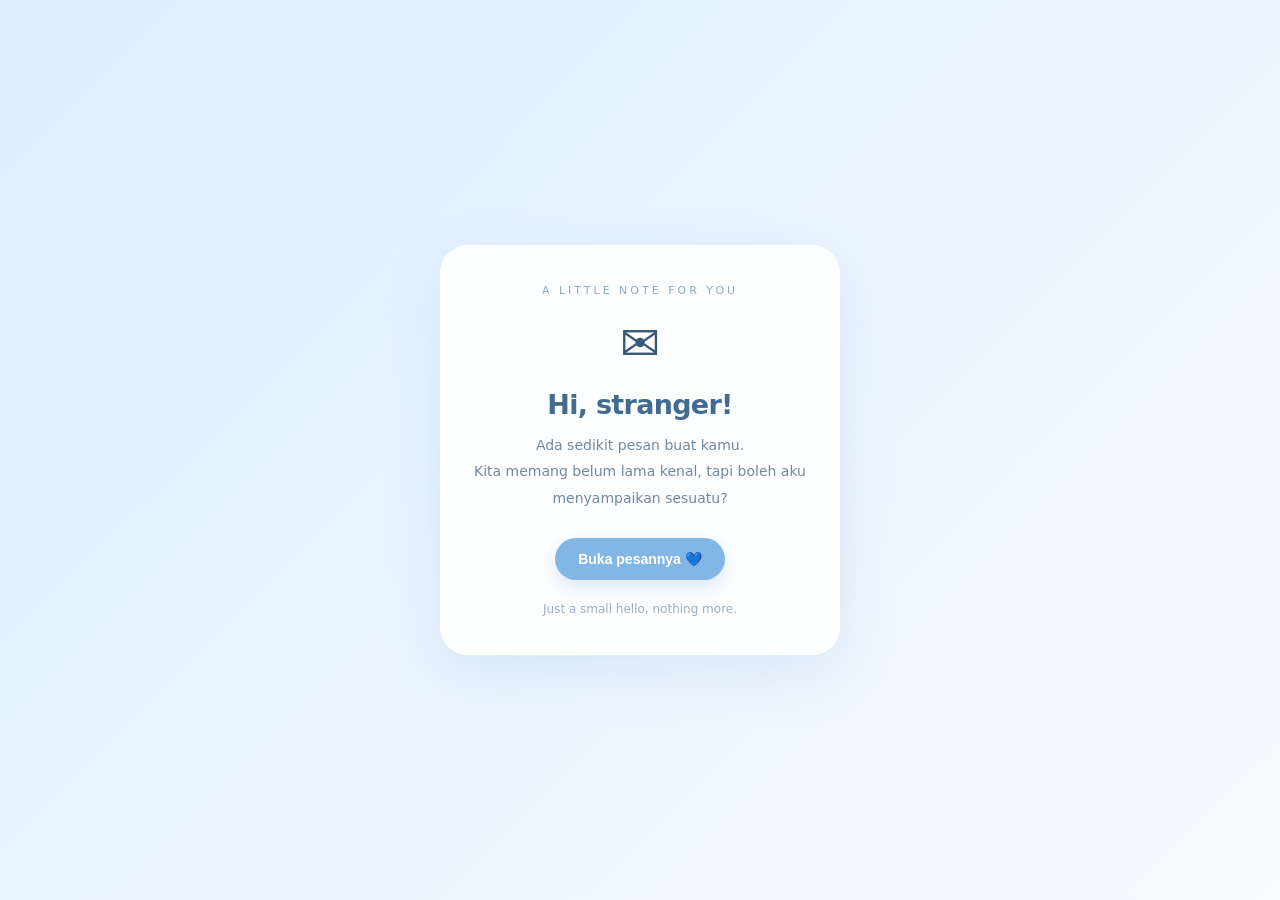
<file: index.html>
<!DOCTYPE html>
<html lang="id">
<head>
<meta charset="UTF-8">
<meta name="viewport" content="width=device-width, initial-scale=1.0">
<title>A Little Hello</title>
<link rel="stylesheet" href="style.css">
</head>
<body>
<main class="card" id="intro">
  <div class="eyebrow">A little note for you</div>
  <div class="icon">✉️</div>
  <h1>Hi, stranger!</h1>
  <p>Ada sedikit pesan buat kamu.<br>
  Kita memang belum lama kenal, tapi boleh aku menyampaikan sesuatu?</p>
  <button class="primary" onclick="openLetter()">Buka pesannya 💙</button>
  <div class="note">Just a small hello, nothing more.</div>
</main>

<main class="card" id="letter">
  <div class="eyebrow">From me, to you</div>
  <div class="icon">🌷</div>
  <h1>Can we know each other?</h1>
  <p>Jujur, kita memang belum lama kenal. Tapi entah kenapa, aku tertarik buat mengenal kamu lebih jauh.<br><br>
  Nggak ada maksud buru-buru. Aku cuma ingin tahu lebih banyak tentang kamu. Siapa tahu, dari perkenalan sederhana ini bisa jadi sesuatu yang indah. 💙</p>
  <h1 style="font-size:21px">Mau kenalan lebih dekat?</h1>
  <button class="primary" onclick="answerYes()">Mau dong! 💗</button>
  <button class="secondary" onclick="answerMaybe()">Boleh aja :)</button>
  <button class="secondary" onclick="answerFriend()">Jadi teman aja 🤝</button>
  <div class="note">No pressure, just a little hello.</div>
</main>

<main class="card" id="reply">
  <div class="icon" id="replyIcon">🥹💙</div>
  <h1 id="replyTitle">Yay, senang dengarnya!</h1>
  <p id="replyText">Kalau begitu, semoga kita bisa saling mengenal lebih jauh. Mulai dari obrolan sederhana dulu, ya. 😊</p>
  <div class="note">Thanks for reading my little message.</div>
</main>
<script src="script.js"></script>
</body>
</html>
</file>
<file: style.css>
*{box-sizing:border-box;margin:0;padding:0}
body{min-height:100vh;display:grid;place-items:center;padding:22px;overflow:hidden;
font-family:system-ui,-apple-system,"Segoe UI",sans-serif;color:#385875;
background:linear-gradient(135deg,#dceeff,#f8fbff)}
.card{width:min(100%,400px);padding:38px 27px;text-align:center;position:relative;z-index:2;
border:1px solid #fff;border-radius:28px;background:#ffffffdf;
box-shadow:0 18px 55px #739fc52b;backdrop-filter:blur(10px);animation:fade .6s ease}
.eyebrow{font-size:11px;letter-spacing:3px;text-transform:uppercase;color:#8aaac8;margin-bottom:18px}
.icon{font-size:48px;margin-bottom:18px;animation:float 2.2s ease-in-out infinite}
h1{font-size:27px;letter-spacing:-.7px;margin-bottom:12px;color:#416b91}
p{font-size:14px;line-height:1.9;color:#71899f;margin-bottom:22px}
button{border:0;border-radius:30px;padding:13px 23px;margin:5px;font-size:14px;font-weight:650;cursor:pointer;transition:.2s}
.primary{background:#83b5e5;color:white;box-shadow:0 7px 18px #83b5e54d}
.primary:hover{background:#659fd8;transform:translateY(-2px)}
.secondary{background:#edf3f9;color:#67809a}
#letter,#reply{display:none}
.note{font-size:12px;color:#9aafc2;margin-top:17px}
.float-heart{position:fixed;bottom:-30px;z-index:1;pointer-events:none;opacity:.55;animation:rise linear forwards}
@keyframes rise{to{transform:translateY(-110vh) rotate(360deg);opacity:0}}
@keyframes float{50%{transform:translateY(-7px)}}
@keyframes fade{from{opacity:0;transform:translateY(12px)}to{opacity:1;transform:translateY(0)}}
</file>
